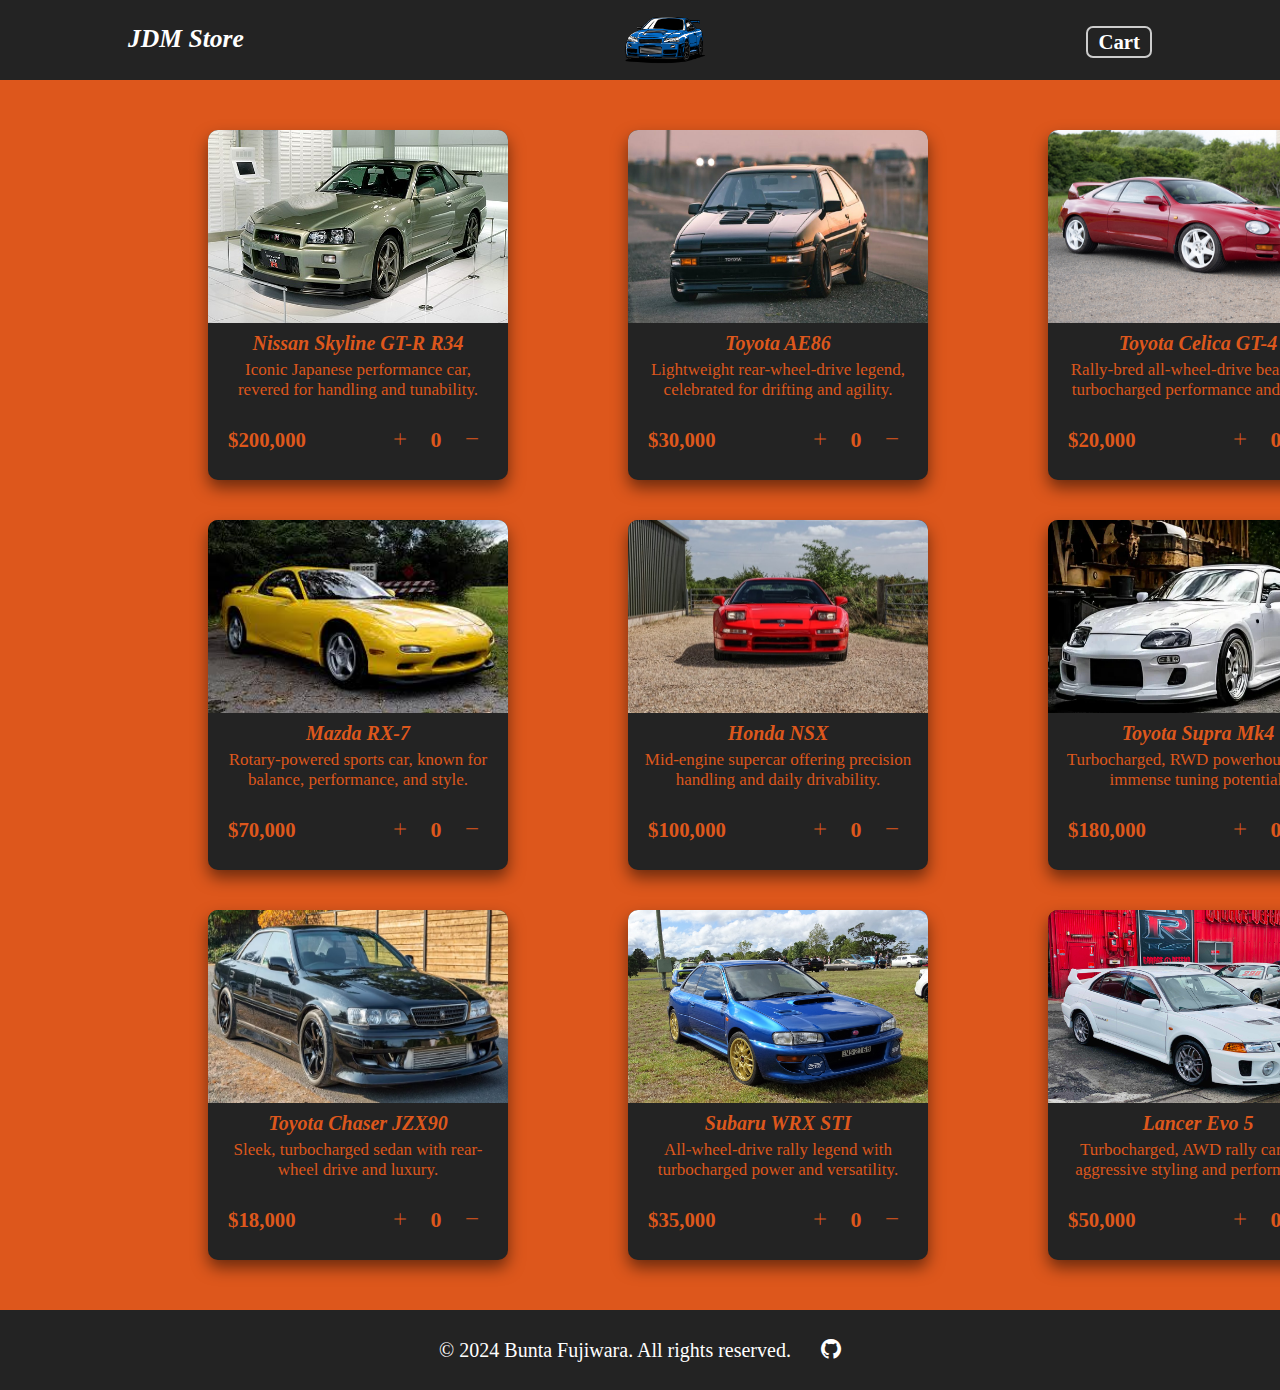
<file: index.html>
<!DOCTYPE html>
<html lang="en">
<head>
    <meta charset="UTF-8">
    <meta name="viewport" content="width=device-width, initial-scale=1.0">
    <link rel="stylesheet" href="styles/item.css">
    <link rel="stylesheet" href="https://cdn.jsdelivr.net/npm/bootstrap-icons@1.11.3/font/bootstrap-icons.min.css">
    <script src="scripts/app.js" defer></script>
    <title>JDM SHOP</title>
</head>
<body>
    <nav>
        <div class="container">
            <h2>JDM Store</h2>
            <img width="90" src="assets/nav-log.png" alt="">
            <div id="cart"><h3>Cart</h3></div>
        </div>
    </nav>

    <main>
        <div class="container">

            <div class="item1">
                <div class="item-container" id="x1">
                    <img width="300" src="assets/640px-Nissan_Skyline_R34_GT-R_Nür_001.jpg" alt="/">
                    <h3 id="model">Nissan Skyline GT-R R34</h3>
                    <p>Iconic Japanese performance car, revered for handling and tunability.</p>
                    <div class="price-buttons">
                        <div id="price">$200,000</div>
                        <div class="buttons">
                            <i class="bi bi-plus-lg"></i>
                            <h4 id="quantity">0</h4>
                            <i class="bi bi-dash-lg"></i>
                        </div>
                    </div>
                </div>
            </div>

            <div class="item2">
                <div class="item-container" id="x2">
                    <img width="300"  src="assets/ae86.jpeg" alt="">
                    <h3 id="model">Toyota AE86</h3>
                    <p>Lightweight rear-wheel-drive legend, celebrated for drifting and agility.</p>
                    <div class="price-buttons">
                        <div id="price">$30,000</div>
                        <div class="buttons">
                            <i class="bi bi-plus-lg"></i>
                            <h4 id="quantity">0</h4>
                            <i class="bi bi-dash-lg"></i>
                        </div>
                    </div>
                </div>
            </div>

            <div class="item3">
                <div class="item-container" id="x3">
                    <img width="300"  src="assets/celica-gt4-feat.jpg" alt="">
                    <h3 id="model">Toyota Celica GT-4</h3>
                    <p>Rally-bred all-wheel-drive beast with turbocharged performance and rarity.</p>
                    <div class="price-buttons">
                        <div id="price">$20,000</div>
                        <div class="buttons">
                            <i class="bi bi-plus-lg"></i>
                            <h4 id="quantity">0</h4>
                            <i class="bi bi-dash-lg"></i>
                        </div>
                    </div>
                </div>
            </div>
            
            <div class="item4">
                <div class="item-container" id="x4">
                    <img width="300"  src="assets/mazdaRX7.jpeg" alt="">
                    <h3 id="model">Mazda RX-7</h3>
                    <p>Rotary-powered sports car, known for balance, performance, and style.</p>
                    <div class="price-buttons">
                        <div id="price">$70,000</div>
                        <div class="buttons">
                            <i class="bi bi-plus-lg"></i>
                            <h4 id="quantity">0</h4>
                            <i class="bi bi-dash-lg"></i>
                        </div>
                    </div>
                </div>
            </div>

            <div class="item5">
                <div class="item-container" id="x5">
                    <img width="300"  src="assets/nsx.jpeg" alt="">
                    <h3 id="model">Honda NSX</h3>
                    <p>Mid-engine supercar offering precision handling and daily drivability.</p>
                    <div class="price-buttons">
                        <div id="price">$100,000</div>
                        <div class="buttons">
                            <i class="bi bi-plus-lg"></i>
                            <h4 id="quantity">0</h4>
                            <i class="bi bi-dash-lg"></i>
                        </div>
                    </div>
                </div>
            </div>

            <div class="item6">
                <div class="item-container" id="x6">
                    <img width="300"  src="assets/supramk4.png" alt="">
                    <h3 id="model">Toyota Supra Mk4</h3>
                    <p>Turbocharged, RWD powerhouse with immense tuning potential.</p>
                    <div class="price-buttons">
                        <div id="price">$180,000</div>
                        <div class="buttons">
                            <i class="bi bi-plus-lg"></i>
                            <h4 id="quantity">0</h4>
                            <i class="bi bi-dash-lg"></i>
                        </div>
                    </div>
                </div>
            </div>

            <div class="item7">
                <div class="item-container" id="x7">
                    <img width="300"  src="assets/chaserS90.jpeg" alt="">
                    <h3 id="model">Toyota Chaser JZX90</h3>
                    <p> Sleek, turbocharged sedan with rear-wheel drive and luxury.</p>
                    <div class="price-buttons">
                        <div id="price">$18,000</div>
                        <div class="buttons">
                            <i class="bi bi-plus-lg"></i>
                            <h4 id="quantity">0</h4>
                            <i class="bi bi-dash-lg"></i>
                        </div>
                    </div>
                </div>
            </div>

            <div class="item8">
                <div class="item-container" id="x8">
                    <img width="300"  src="assets/wrxSTI.jpg" alt="">
                    <h3 id="model">Subaru WRX STI</h3>
                    <p>All-wheel-drive rally legend with turbocharged power and versatility.</p>
                    <div class="price-buttons">
                        <div id="price">$35,000</div>
                        <div class="buttons">
                            <i class="bi bi-plus-lg"></i>
                            <h4 id="quantity">0</h4>
                            <i class="bi bi-dash-lg"></i>
                        </div>
                    </div>
                </div>
            </div>

            <div class="item9">
                <div class="item-container" id="x9">
                    <img width="300"  src="assets/evo5.jpeg" alt="">
                    <h3 id="model">Lancer Evo 5</h3>
                    <p>Turbocharged, AWD rally car with aggressive styling and performance.</p>
                    <div class="price-buttons">
                        <div id="price">$50,000</div>
                        <div class="buttons">
                            <i class="bi bi-plus-lg"></i>
                            <h4 id="quantity">0</h4>
                            <i class="bi bi-dash-lg"></i>
                        </div>
                    </div>
                </div>
            </div>

        </div>
    </main>

    <footer>
        <div class="container">
            <p>© 2024 Bunta Fujiwara. All rights reserved.</p>
            <i class="bi bi-github" id="gitBtn"></i>
        </div>
    </footer>
</body>
</html>
</file>
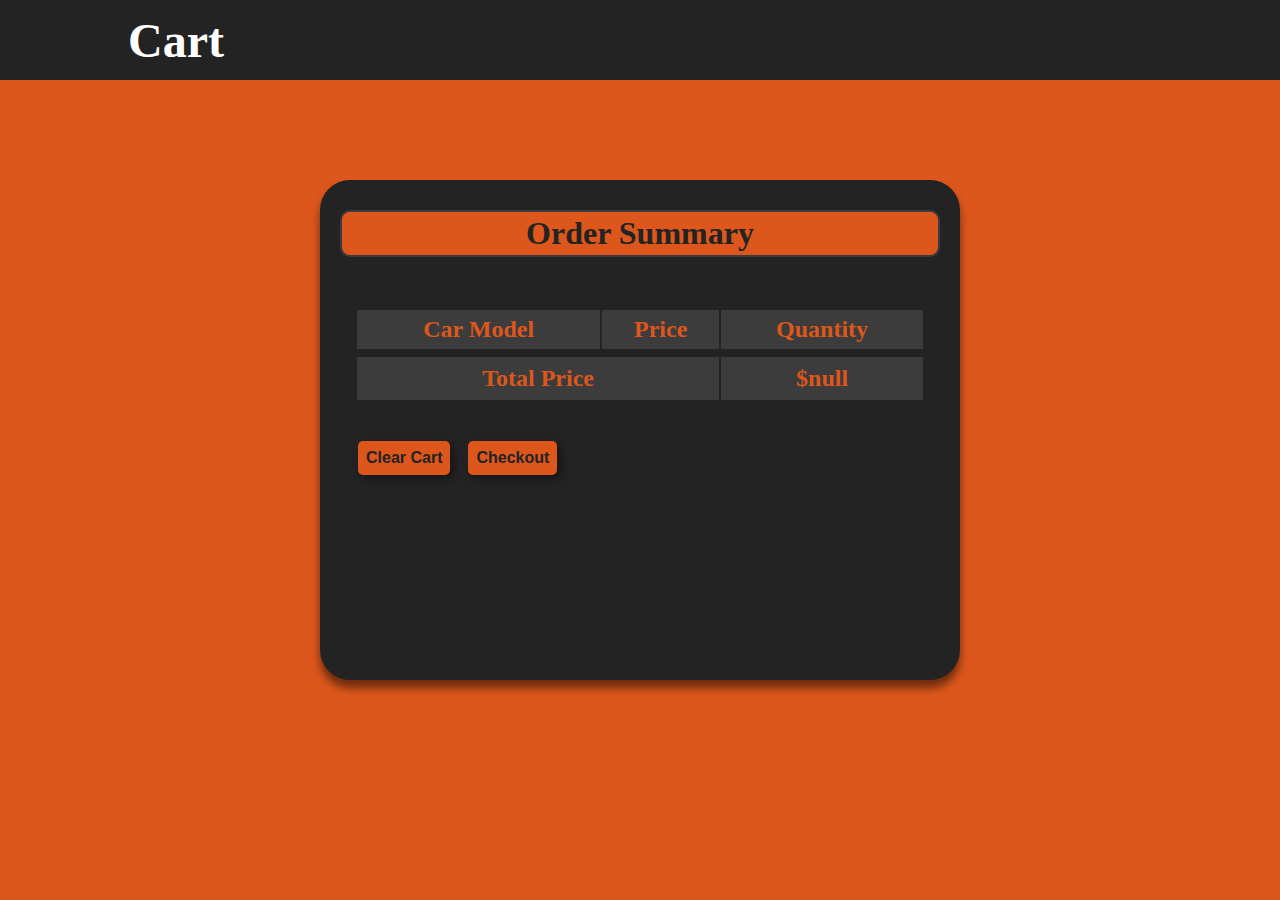
<file: cart.html>
<!DOCTYPE html>
<html lang="en">
<head>
    <meta charset="UTF-8">
    <meta name="viewport" content="width=device-width, initial-scale=1.0">
    <link rel="stylesheet" href="styles/cart.css">
    <link rel="stylesheet" href="https://cdn.jsdelivr.net/npm/bootstrap-icons@1.11.3/font/bootstrap-icons.min.css">
    <script src="scripts/cart.js" defer></script>
    <title>Cart</title>
</head>
<body>
    <nav>
        <div class="container">
            <h1>Cart</h1>
        </div>
    </nav>
    <main>
        <div class="container">
            <h1>Order Summary</h1>
            <h2 id="ifEmpty">Cart is empty. Add some!</h2>
            <table class="table" id="tableID">
                <thead class="head" id="headID">
                    <tr>
                        <th>Car Model</th>
                        <th>Price</th>
                        <th>Quantity</th>
                    </tr>
                </thead>
                <tbody class="tableBody">
                    <!-- will add later based on data -->
                </tbody>
                <tfoot id="footerID">
                    <tr>
                      <td colspan="2">Total Price</td>
                      <td id="priceID">$</td> <!-- total of the subtotals -->
                    </tr>
                  </tfoot>
            </table>
            <br>
            <div id="buttons">
                <button class="btn1" id="clearCart">Clear Cart</button>
                <button class="btn2" id="checkout">Checkout</button>
            </div>
        </div>
    </main>
</body>
</html>
</file>
<file: styles/item.css>
* {
    margin: 0;
    padding: 0;
    box-sizing: border-box;
}

.container {
    width: 80%;
    margin: 0 auto;
    font-family: 'Times New Roman', Times, serif;
}

body {
    background-color: #DD571C;
}

/* STYLING FOR NAVBAR SECTION  */

nav {
    display: flex;
    align-items: center;
    height: 80px;
    background-color: #232323;
    color: #ffffff;
    margin-bottom: 50px;
}

nav .container{
    display: flex;
    justify-content: space-between;
}

nav h2 {
    margin-top: 9px;
    font-size: 1.6rem;
    font-weight: 800;
    font-style: italic;
} 

nav h3 {
    margin-top: 11px;
    font-size: 1.3rem;
    cursor: pointer;
    border: 2px solid #CCCCCC;
    padding: 2px 10px;
    border-radius: 7px;
}

/* STYLING FOR THE MAIN SECTION  */


main .container{
    display: grid;
    grid-template-columns: repeat(3, 1fr);
    gap: 40px;
}


.item-container{
    width: 300px;
    height: 350px;
    background-color: #232323;
    color: #DD571C;
    margin-left: 80px;
    border-radius: 10px;
    overflow: hidden;
    box-shadow: 0 8px 16px rgba(0, 0, 0, 0.5);
}

.item-container img{
    height: 55%;
}

.item-container h3 {
    text-align: center;
    font-size: 20px;
    margin: 5px;
    font-style: italic;
}

.item-container p {
    text-align: center;
    font-size: 17px;
    margin: 0 15px 0 15px;
}

.item-container .price-buttons {
    display: flex;
    justify-content: space-between;
    align-items: center;
    padding: 0 20px;
    margin-top: 15px;
    
}

.item-container .price-buttons #price {
    font-size: 1.3rem;
    font-weight: 900;
}

.item-container .price-buttons .buttons {
    display: flex;
    justify-content: space-between;
    align-items: center;
    height: 50px;
    width: 40%;
    padding: 8px;
    cursor: default;
} 

.item-container .price-buttons .buttons h4 {
    font-size: 22px;
}

.item-container .bi {
    cursor: pointer;
}

footer {
    background-color: #232323;
    margin-top: 50px;
    height: 80px;
    font-size: 20px;
    color: #ffffff;
}

footer .container {
    display: flex;
    height: 100%;
    justify-content: center;
    align-items: center;
}

footer p{
    margin-right: 30px;
}

footer i {
    cursor: pointer;
}



/* Handling Mobile devices */
@media (max-width: 768px) {
    nav h2 {
        font-size: 1.4rem; 
    }

    nav h3 {
        font-size: 1.1rem; 
    }

    main .container {
        grid-template-columns: repeat(2, 1fr); 
    }

    .item-container {
        width: 90%; 
        margin: 0 auto; 
    }

    .item-container .price-buttons .buttons {
        width: 100%; 
    }
}

@media (max-width: 480px) {
    nav {
        flex-direction: column; 
        height: auto; 
    }

    nav .container {
        flex-direction: column; 
        align-items: flex-start; 
    }

    main .container {
        grid-template-columns: 1fr; 
    }

    .item-container {
        height: auto; 
    }

    nav h2 {
        font-size: 1.2rem; 
    }

    nav h3 {
        font-size: 1rem; 
    }

    footer {
        font-size: 18px; 
    }
}
</file>
<file: styles/cart.css>
* {
    margin: 0;
    padding: 0;
    box-sizing: border-box;
}

.container {
    width: 80%;
    margin: 0 auto;
    font-family: 'Times New Roman', Times, serif;
}

body {
    background-color: #DD571C;
}

nav {
    display: flex;
    align-items: center;
    height: 80px;
    background-color: #232323;
    color: #ffffff;
    margin-bottom: 50px;
    font-size: 1.5rem;
}

main .container {
    background-color: #232323;
    color: #ffffff;
    width: 50%;
    padding: 20px;
    min-height: 500px;
    margin-top: 100px;
    border-radius: 30px;
    overflow: hidden;
    box-shadow: 0 8px 8px rgba(0, 0, 0, 0.5)
}

main h1{
    text-align: center;
    color: #232323;
    border: 2px solid #3c3c3c;
    background-color: #DD571C;
    border-radius: 10px;
    padding: 3px;
    margin: 10px 0px;
}

main h2 {
    text-align: center;
    justify-content: center;
    align-items: center;
    font-size: 2.5rem;
    margin-top: 100px;
}

main table {
    width: 100%;
    margin-top: 30px;
    border-radius: 5px;
    padding: 15px;
    font-size: 1rem;
    border-spacing: 2px 8px;
}

main table th {
    color:#DD571C;
    background-color: #3c3c3c;
    font-size: 1.5rem;
    padding: 6px 0px;
}

main .row {
    background-color: #3c3c3c;
    text-align: center;
    font-size: 1.4rem;  
}

.buttons-qt {
    display: flex;
    padding: 10px;
    justify-content: space-between
}

.buttons-qt .bi-plus-lg,
.buttons-qt .bi-dash-lg {
    cursor: pointer;
    text-shadow: 3px 3px 6px rgba(0, 0, 0, 0.5);
    color: #DD571C;
}

.buttons-qt .bi-plus-lg{
    margin-left: 10px;
}

.buttons-qt .bi-dash-lg{
    margin-right: 10px;
}

main tfoot tr td {
    color: #DD571C;
    font-weight: 900;
    background-color: #3c3c3c;
    font-size: 1.5rem;
    padding: 8px 0px;
    text-align: center;
}

main #buttons {
    margin-left: 18px;
}

main .btn1, main .btn2 {
    margin-right: 14px;
    font-size: 16px;
    font-weight: 900;
    padding: 8px;
    border: 0px;
    border-radius: 5px;
    background-color: #DD571C;
    color: #232323;
    cursor: pointer;
    box-shadow: 4px 4px 8px rgba(0, 0, 0, 0.4);
}


/* MEDIA QUERIES FOR MOBILE VIEW */

@media (max-width: 768px) {
    nav {
        flex-direction: column; 
        height: auto; 
        font-size: 1.2rem; 
    }

    main .container {
        width: 80%; 
        margin-top: 50px; 
        padding: 15px; 
    }

    main h2 {
        font-size: 2rem; 
        margin-top: 50px; 
    }

    main table th {
        font-size: 1.3rem; 
    }

    main .row {
        font-size: 1.2rem; 
    }

    main .btn1, main .btn2 {
        font-size: 14px; 
        padding: 6px; 
    }
}

@media (max-width: 480px) {
    nav {
        font-size: 1rem; 
    }

    main .container {
        width: 90%; 
    }

    main h1 {
        font-size: 1.5rem; 
    }

    main h2 {
        font-size: 1.8rem; 
    }

    main table {
        font-size: 0.9rem; 
    }

    main table th {
        font-size: 1.2rem; 
    }

    main .row {
        font-size: 1rem; 
    }

    .buttons-qt {
        flex-direction: column; 
        align-items: center; 
    }

    .buttons-qt .bi-plus-lg,
    .buttons-qt .bi-dash-lg {
        font-size: 24px; 
    }

    main #buttons {
        margin-left: 0; 
    }
}
</file>
